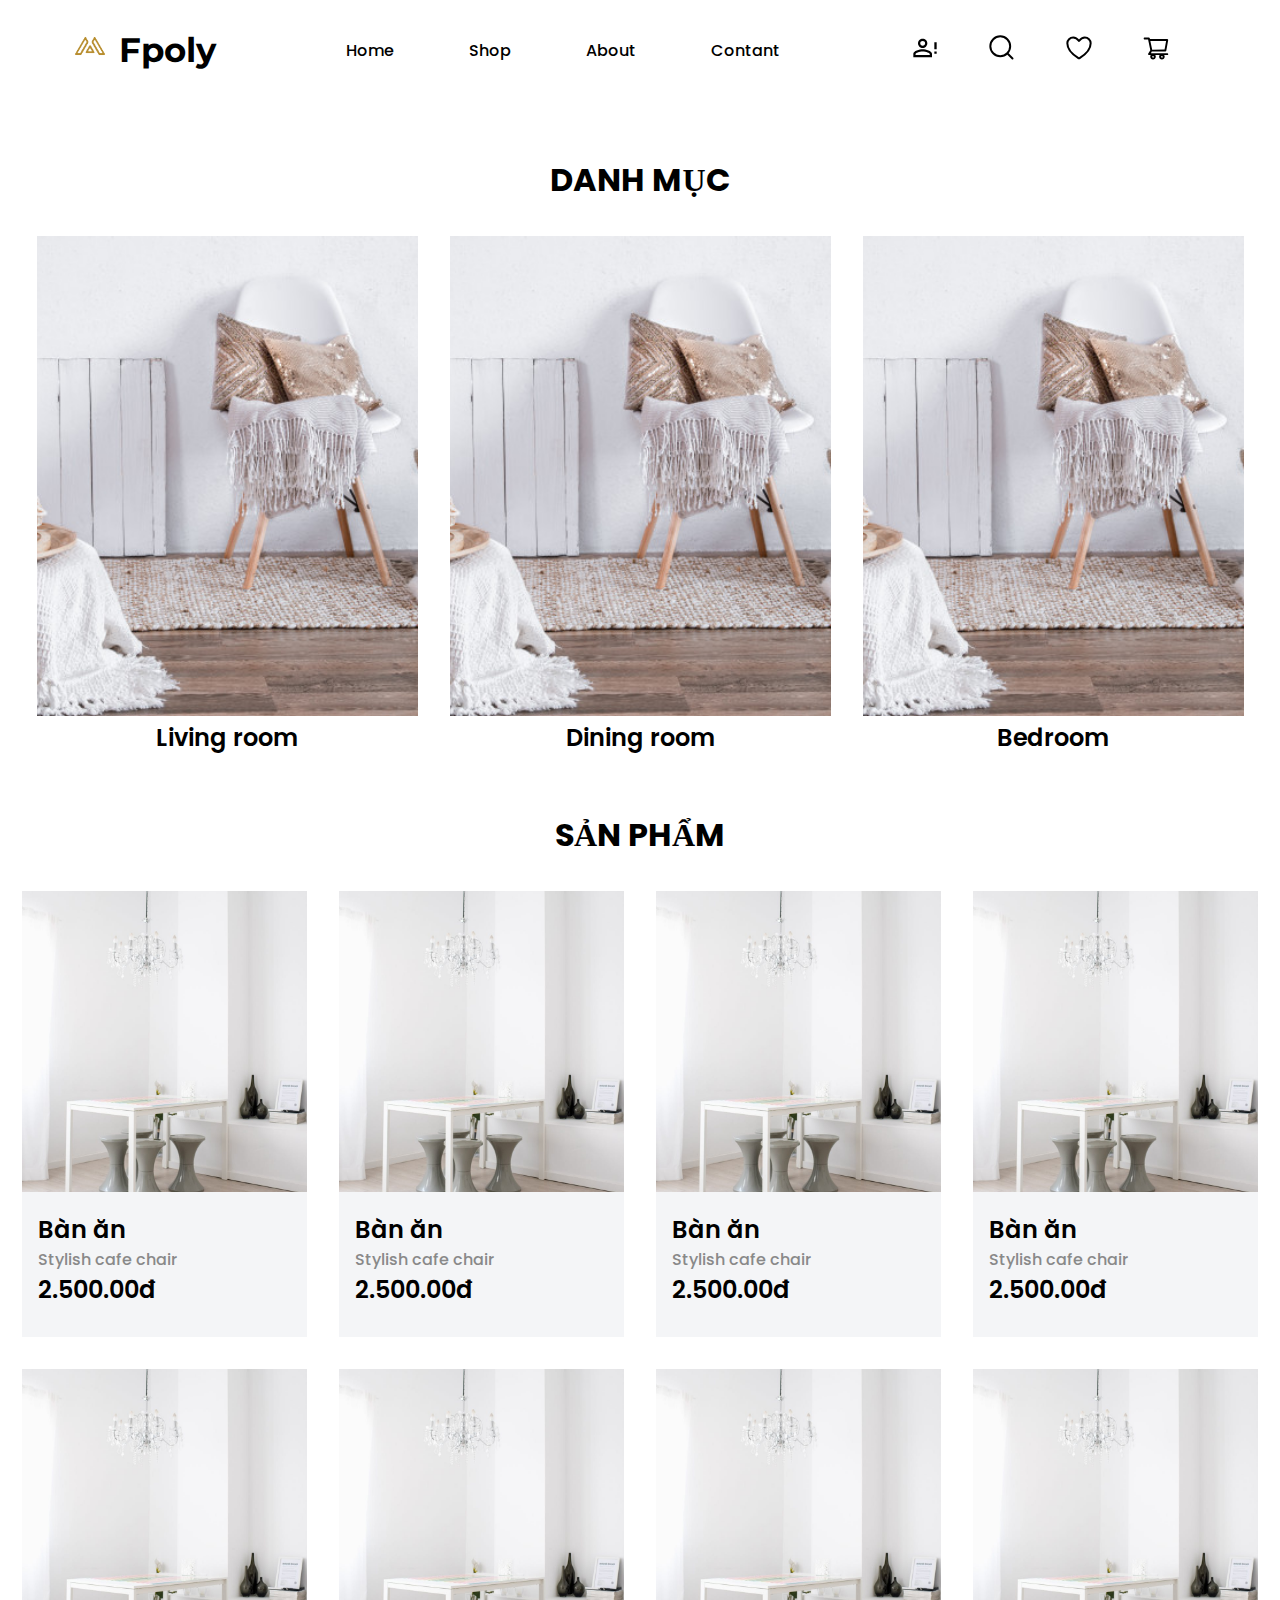
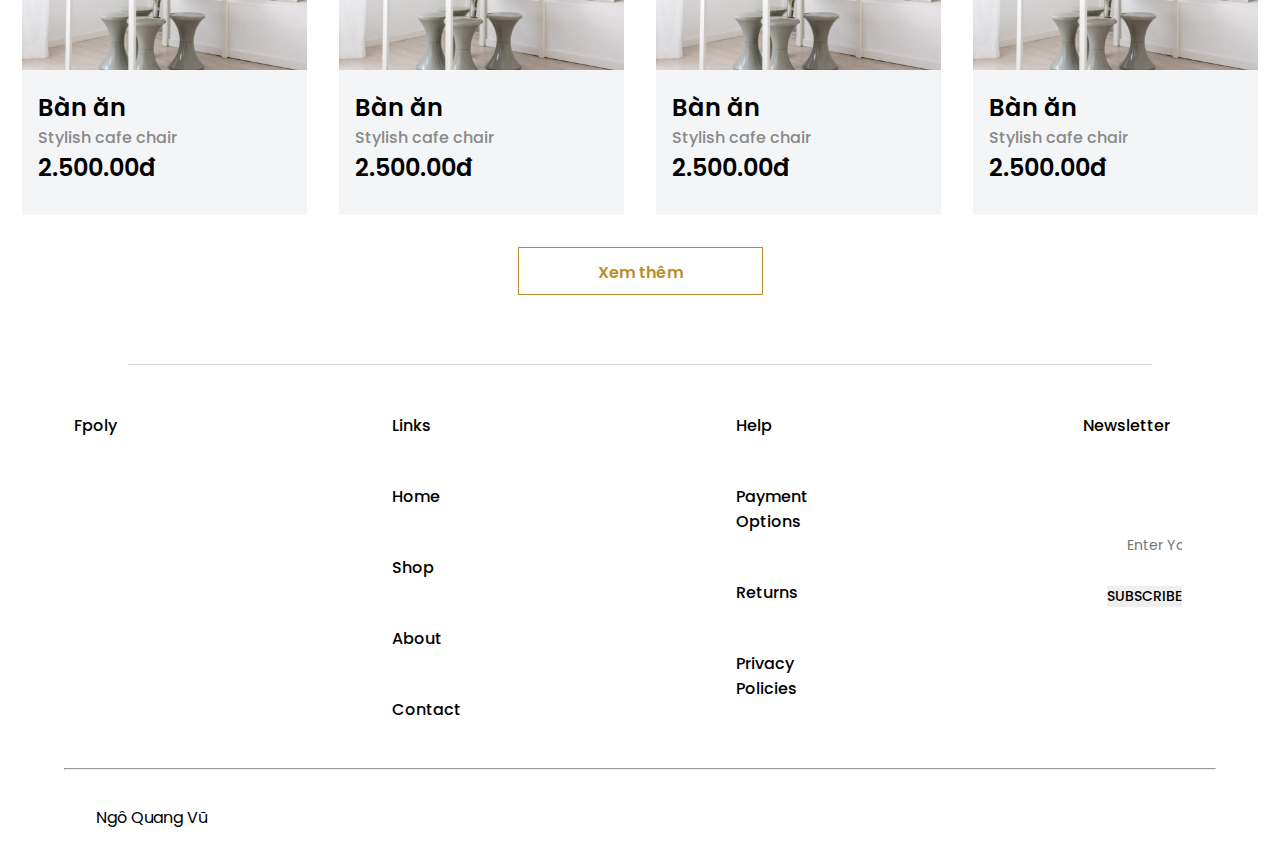
<file: index.html>
<!DOCTYPE html>
<html lang="en">

<head>
   <meta charset="UTF-8">
   <meta name="viewport" content="width=device-width, initial-scale=1.0">
   <link rel="stylesheet" href="css/style.css">
   <title>Trang chủ</title>
</head>

<body>
   <nav>
      <div class="logo">
         <img src="logo.png" alt="">
         <a class="logomain" href="#">Fpoly</a>
      </div>
      <div class="links">
         <a href="index.html">Home</a>
         <a href="product.html">Shop</a>
         <a href="#">About</a>
         <a href="#">Contant</a>
      </div>
      <div class="login">
         <a href="đăng_ký.html">
            <svg xmlns="http://www.w3.org/2000/svg" width="28" height="28" viewBox="0 0 28 28" fill="none">
               <path
                  d="M23.3333 14V8.16669H25.6666V15.1667H23.3333M23.3333 19.8334H25.6666V17.5H23.3333M11.6666 15.1667C14.7816 15.1667 21 16.73 21 19.8334V23.3334H2.33331V19.8334C2.33331 16.73 8.55165 15.1667 11.6666 15.1667ZM11.6666 4.66669C12.9043 4.66669 14.0913 5.15835 14.9665 6.03352C15.8416 6.90869 16.3333 8.09568 16.3333 9.33335C16.3333 10.571 15.8416 11.758 14.9665 12.6332C14.0913 13.5084 12.9043 14 11.6666 14C10.429 14 9.24198 13.5084 8.36682 12.6332C7.49164 11.758 6.99998 10.571 6.99998 9.33335C6.99998 8.09568 7.49164 6.90869 8.36682 6.03352C9.24198 5.15835 10.429 4.66669 11.6666 4.66669ZM11.6666 17.3834C8.20165 17.3834 4.54998 19.0867 4.54998 19.8334V21.1167H18.7833V19.8334C18.7833 19.0867 15.1316 17.3834 11.6666 17.3834ZM11.6666 6.88335C11.0169 6.88335 10.3937 7.14148 9.93424 7.60094C9.47477 8.06041 9.21665 8.68357 9.21665 9.33335C9.21665 9.98313 9.47477 10.6063 9.93424 11.0658C10.3937 11.5252 11.0169 11.7834 11.6666 11.7834C12.3164 11.7834 12.9396 11.5252 13.3991 11.0658C13.8585 10.6063 14.1166 9.98313 14.1166 9.33335C14.1166 8.68357 13.8585 8.06041 13.3991 7.60094C12.9396 7.14148 12.3164 6.88335 11.6666 6.88335Z"
                  fill="black" />
            </svg>
         </a>
         <svg xmlns="http://www.w3.org/2000/svg" width="28" height="28" viewBox="0 0 28 28" fill="none">
            <path
               d="M24.5 24.5L19.2663 19.257M22.1666 12.25C22.1666 14.88 21.1219 17.4024 19.2621 19.2621C17.4024 21.1219 14.88 22.1666 12.25 22.1666C9.61992 22.1666 7.09757 21.1219 5.23784 19.2621C3.3781 17.4024 2.33331 14.88 2.33331 12.25C2.33331 9.61992 3.3781 7.09757 5.23784 5.23784C7.09757 3.3781 9.61992 2.33331 12.25 2.33331C14.88 2.33331 17.4024 3.3781 19.2621 5.23784C21.1219 7.09757 22.1666 9.61992 22.1666 12.25V12.25Z"
               stroke="black" stroke-width="2" stroke-linecap="round" />
         </svg>
         <svg xmlns="http://www.w3.org/2000/svg" width="28" height="28" viewBox="0 0 28 28" fill="none">
            <path
               d="M8.16668 3.5C4.94551 3.5 2.33334 6.08533 2.33334 9.275C2.33334 11.8498 3.35418 17.9608 13.4027 24.1383C13.5827 24.2479 13.7893 24.3058 14 24.3058C14.2107 24.3058 14.4173 24.2479 14.5973 24.1383C24.6458 17.9608 25.6667 11.8498 25.6667 9.275C25.6667 6.08533 23.0545 3.5 19.8333 3.5C16.6122 3.5 14 7 14 7C14 7 11.3878 3.5 8.16668 3.5Z"
               stroke="black" stroke-width="2" stroke-linecap="round" stroke-linejoin="round" />
         </svg>
         <a href="cart.html">
            <svg xmlns="http://www.w3.org/2000/svg" width="28" height="28" viewBox="0 0 28 28" fill="none">
               <path
                  d="M25.2355 19.1926H8.95234L9.76991 17.5273L23.3543 17.5027C23.8137 17.5027 24.2074 17.1746 24.2894 16.7207L26.1707 6.19062C26.2199 5.91445 26.1461 5.63008 25.9656 5.41406C25.8764 5.30775 25.7652 5.22211 25.6396 5.16309C25.514 5.10407 25.377 5.07308 25.2383 5.07227L7.95702 5.01484L7.80937 4.32031C7.7164 3.87734 7.31718 3.55469 6.86328 3.55469H2.63867C2.38267 3.55469 2.13716 3.65638 1.95614 3.8374C1.77513 4.01841 1.67343 4.26393 1.67343 4.51992C1.67343 4.77592 1.77513 5.02143 1.95614 5.20245C2.13716 5.38346 2.38267 5.48516 2.63867 5.48516H6.08124L6.72656 8.55312L8.31523 16.2449L6.26992 19.5836C6.1637 19.727 6.09972 19.8972 6.08523 20.075C6.07073 20.2528 6.10629 20.4312 6.18788 20.5898C6.35195 20.9152 6.68281 21.1203 7.04921 21.1203H8.7664C8.40032 21.6065 8.20258 22.1988 8.20312 22.8074C8.20312 24.3551 9.46093 25.6129 11.0086 25.6129C12.5562 25.6129 13.8141 24.3551 13.8141 22.8074C13.8141 22.1977 13.6117 21.6043 13.2508 21.1203H17.6559C17.2898 21.6065 17.092 22.1988 17.0926 22.8074C17.0926 24.3551 18.3504 25.6129 19.898 25.6129C21.4457 25.6129 22.7035 24.3551 22.7035 22.8074C22.7035 22.1977 22.5012 21.6043 22.1402 21.1203H25.2383C25.7687 21.1203 26.2035 20.6883 26.2035 20.1551C26.2019 19.8994 26.0993 19.6546 25.9179 19.4743C25.7366 19.294 25.4913 19.1927 25.2355 19.1926ZM8.35898 6.91797L24.1035 6.96992L22.5613 15.6051L10.1937 15.627L8.35898 6.91797ZM11.0086 23.6715C10.5328 23.6715 10.1445 23.2832 10.1445 22.8074C10.1445 22.3316 10.5328 21.9434 11.0086 21.9434C11.4844 21.9434 11.8726 22.3316 11.8726 22.8074C11.8726 23.0366 11.7816 23.2564 11.6196 23.4184C11.4575 23.5805 11.2378 23.6715 11.0086 23.6715ZM19.898 23.6715C19.4223 23.6715 19.034 23.2832 19.034 22.8074C19.034 22.3316 19.4223 21.9434 19.898 21.9434C20.3738 21.9434 20.7621 22.3316 20.7621 22.8074C20.7621 23.0366 20.6711 23.2564 20.509 23.4184C20.347 23.5805 20.1272 23.6715 19.898 23.6715Z"
                  fill="black" />
            </svg>
         </a>
      </div>
   </nav>
   <h1 class="tieude">DANH MỤC</h1>
   <div class="danhmuc">
      <div class="item">
         <img src="danh muc.png" alt="">
         <p>Living room</p>
      </div>
      <div class="item">
         <img src="danh muc.png" alt="">
         <p>Dining room</p>
      </div>
      <div class="item">
         <img src="danh muc.png" alt="">
         <p>Bedroom</p>
      </div>
   </div>
   <h1 class="tieude">SẢN PHẨM</h1>
   <div class="sanpham">
      <div class="item">
         <img src="sanpham.png" alt="">
         <h4>Bàn ăn</h4>
         <p>Stylish cafe chair</p>
         <h4>2.500.00đ</h4>
      </div>
      <div class="item">
         <img src="sanpham.png" alt="">
         <h4>Bàn ăn</h4>
         <p>Stylish cafe chair</p>
         <h4>2.500.00đ</h4>
      </div>
      <div class="item">
         <img src="sanpham.png" alt="">
         <h4>Bàn ăn</h4>
         <p>Stylish cafe chair</p>
         <h4>2.500.00đ</h4>
      </div>
      <div class="item">
         <img src="sanpham.png" alt="">
         <h4>Bàn ăn</h4>
         <p>Stylish cafe chair</p>
         <h4>2.500.00đ</h4>
      </div>
      <div class="item">
         <img src="sanpham.png" alt="">
         <h4>Bàn ăn</h4>
         <p>Stylish cafe chair</p>
         <h4>2.500.00đ</h4>
      </div>
      <div class="item">
         <img src="sanpham.png" alt="">
         <h4>Bàn ăn</h4>
         <p>Stylish cafe chair</p>
         <h4>2.500.00đ</h4>
      </div>
      <div class="item">
         <img src="sanpham.png" alt="">
         <h4>Bàn ăn</h4>
         <p>Stylish cafe chair</p>
         <h4>2.500.00đ</h4>
      </div>
      <div class="item">
         <img src="sanpham.png" alt="">
         <h4>Bàn ăn</h4>
         <p>Stylish cafe chair</p>
         <h4>2.500.00đ</h4>
      </div>
   </div>
   <div class="showmore">Xem thêm</div>
   <div class="footer">
      <div>
         <a class="logomain" href="#">Fpoly</a>
      </div>
      <div>
         <a href="#">Links</a>
         <a href="#">Home</a>
         <a href="#">Shop</a>
         <a href="#">About</a>
         <a href="#">Contact</a>
      </div>
      <div>
         <a href="#">Help</a>
         <a href="#">Payment Options</a>
         <a href="#">Returns</a>
         <a href="#">Privacy Policies</a>
      </div>
      <div>
         <a href="#">Newsletter</a>
         <form action="" class="input">
            <input type="email" name="email" id="email" placeholder="Enter Your Email Address">
            <button type="submit">SUBSCRIBE</button>
         </form>
      </div>
   </div>
   <hr>
   <p class="tacgia">Ngô Quang Vũ</p>
</body>

</html>
</file>
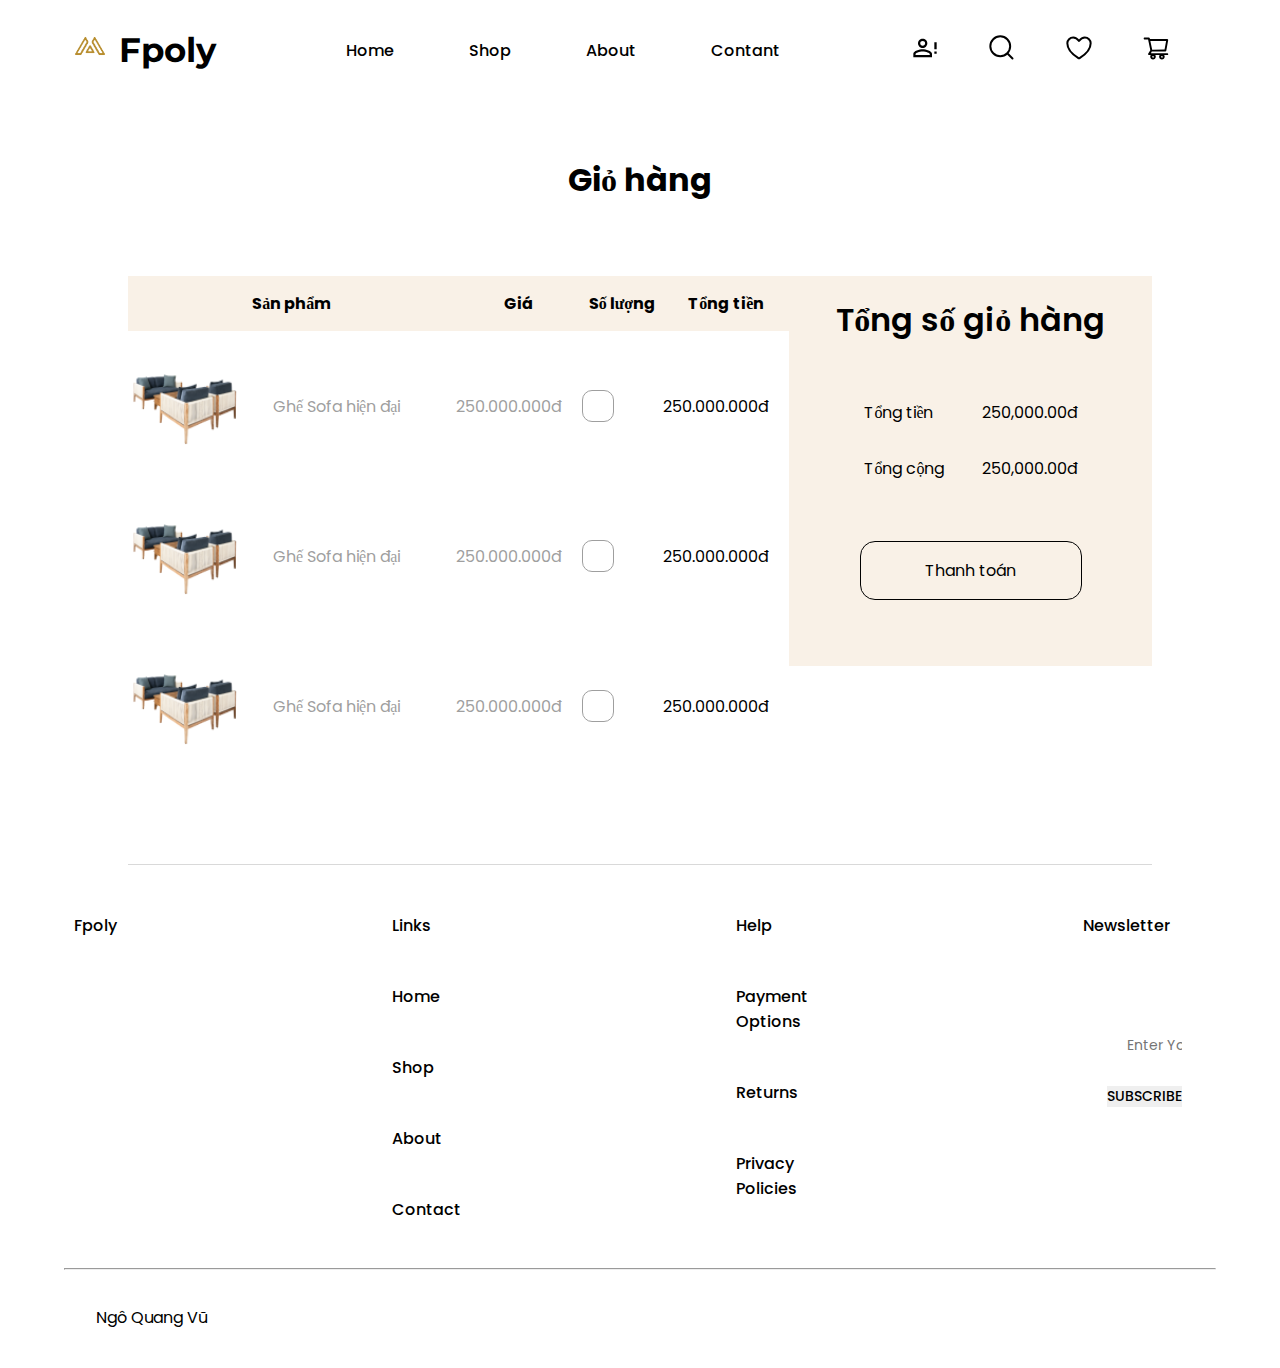
<file: cart.html>
<!DOCTYPE html>
<html lang="en">

<head>
   <meta charset="UTF-8">
   <meta name="viewport" content="width=device-width, initial-scale=1.0">
   <link rel="stylesheet" href="css/style.css">
   <title>Giỏ hàng</title>
</head>

<body>
   <nav>
      <div class="logo">
         <img src="logo.png" alt="">
         <a class="logomain" href="#">Fpoly</a>
      </div>
      <div class="links">
         <a href="index.html">Home</a>
         <a href="product.html">Shop</a>
         <a href="#">About</a>
         <a href="#">Contant</a>
      </div>
      <div class="login">
         <a href="đăng_ký.html">
            <svg xmlns="http://www.w3.org/2000/svg" width="28" height="28" viewBox="0 0 28 28" fill="none">
               <path
                  d="M23.3333 14V8.16669H25.6666V15.1667H23.3333M23.3333 19.8334H25.6666V17.5H23.3333M11.6666 15.1667C14.7816 15.1667 21 16.73 21 19.8334V23.3334H2.33331V19.8334C2.33331 16.73 8.55165 15.1667 11.6666 15.1667ZM11.6666 4.66669C12.9043 4.66669 14.0913 5.15835 14.9665 6.03352C15.8416 6.90869 16.3333 8.09568 16.3333 9.33335C16.3333 10.571 15.8416 11.758 14.9665 12.6332C14.0913 13.5084 12.9043 14 11.6666 14C10.429 14 9.24198 13.5084 8.36682 12.6332C7.49164 11.758 6.99998 10.571 6.99998 9.33335C6.99998 8.09568 7.49164 6.90869 8.36682 6.03352C9.24198 5.15835 10.429 4.66669 11.6666 4.66669ZM11.6666 17.3834C8.20165 17.3834 4.54998 19.0867 4.54998 19.8334V21.1167H18.7833V19.8334C18.7833 19.0867 15.1316 17.3834 11.6666 17.3834ZM11.6666 6.88335C11.0169 6.88335 10.3937 7.14148 9.93424 7.60094C9.47477 8.06041 9.21665 8.68357 9.21665 9.33335C9.21665 9.98313 9.47477 10.6063 9.93424 11.0658C10.3937 11.5252 11.0169 11.7834 11.6666 11.7834C12.3164 11.7834 12.9396 11.5252 13.3991 11.0658C13.8585 10.6063 14.1166 9.98313 14.1166 9.33335C14.1166 8.68357 13.8585 8.06041 13.3991 7.60094C12.9396 7.14148 12.3164 6.88335 11.6666 6.88335Z"
                  fill="black" />
            </svg>
         </a>
         <svg xmlns="http://www.w3.org/2000/svg" width="28" height="28" viewBox="0 0 28 28" fill="none">
            <path
               d="M24.5 24.5L19.2663 19.257M22.1666 12.25C22.1666 14.88 21.1219 17.4024 19.2621 19.2621C17.4024 21.1219 14.88 22.1666 12.25 22.1666C9.61992 22.1666 7.09757 21.1219 5.23784 19.2621C3.3781 17.4024 2.33331 14.88 2.33331 12.25C2.33331 9.61992 3.3781 7.09757 5.23784 5.23784C7.09757 3.3781 9.61992 2.33331 12.25 2.33331C14.88 2.33331 17.4024 3.3781 19.2621 5.23784C21.1219 7.09757 22.1666 9.61992 22.1666 12.25V12.25Z"
               stroke="black" stroke-width="2" stroke-linecap="round" />
         </svg>
         <svg xmlns="http://www.w3.org/2000/svg" width="28" height="28" viewBox="0 0 28 28" fill="none">
            <path
               d="M8.16668 3.5C4.94551 3.5 2.33334 6.08533 2.33334 9.275C2.33334 11.8498 3.35418 17.9608 13.4027 24.1383C13.5827 24.2479 13.7893 24.3058 14 24.3058C14.2107 24.3058 14.4173 24.2479 14.5973 24.1383C24.6458 17.9608 25.6667 11.8498 25.6667 9.275C25.6667 6.08533 23.0545 3.5 19.8333 3.5C16.6122 3.5 14 7 14 7C14 7 11.3878 3.5 8.16668 3.5Z"
               stroke="black" stroke-width="2" stroke-linecap="round" stroke-linejoin="round" />
         </svg>
         <a href="cart.html">
            <svg xmlns="http://www.w3.org/2000/svg" width="28" height="28" viewBox="0 0 28 28" fill="none">
               <path
                  d="M25.2355 19.1926H8.95234L9.76991 17.5273L23.3543 17.5027C23.8137 17.5027 24.2074 17.1746 24.2894 16.7207L26.1707 6.19062C26.2199 5.91445 26.1461 5.63008 25.9656 5.41406C25.8764 5.30775 25.7652 5.22211 25.6396 5.16309C25.514 5.10407 25.377 5.07308 25.2383 5.07227L7.95702 5.01484L7.80937 4.32031C7.7164 3.87734 7.31718 3.55469 6.86328 3.55469H2.63867C2.38267 3.55469 2.13716 3.65638 1.95614 3.8374C1.77513 4.01841 1.67343 4.26393 1.67343 4.51992C1.67343 4.77592 1.77513 5.02143 1.95614 5.20245C2.13716 5.38346 2.38267 5.48516 2.63867 5.48516H6.08124L6.72656 8.55312L8.31523 16.2449L6.26992 19.5836C6.1637 19.727 6.09972 19.8972 6.08523 20.075C6.07073 20.2528 6.10629 20.4312 6.18788 20.5898C6.35195 20.9152 6.68281 21.1203 7.04921 21.1203H8.7664C8.40032 21.6065 8.20258 22.1988 8.20312 22.8074C8.20312 24.3551 9.46093 25.6129 11.0086 25.6129C12.5562 25.6129 13.8141 24.3551 13.8141 22.8074C13.8141 22.1977 13.6117 21.6043 13.2508 21.1203H17.6559C17.2898 21.6065 17.092 22.1988 17.0926 22.8074C17.0926 24.3551 18.3504 25.6129 19.898 25.6129C21.4457 25.6129 22.7035 24.3551 22.7035 22.8074C22.7035 22.1977 22.5012 21.6043 22.1402 21.1203H25.2383C25.7687 21.1203 26.2035 20.6883 26.2035 20.1551C26.2019 19.8994 26.0993 19.6546 25.9179 19.4743C25.7366 19.294 25.4913 19.1927 25.2355 19.1926ZM8.35898 6.91797L24.1035 6.96992L22.5613 15.6051L10.1937 15.627L8.35898 6.91797ZM11.0086 23.6715C10.5328 23.6715 10.1445 23.2832 10.1445 22.8074C10.1445 22.3316 10.5328 21.9434 11.0086 21.9434C11.4844 21.9434 11.8726 22.3316 11.8726 22.8074C11.8726 23.0366 11.7816 23.2564 11.6196 23.4184C11.4575 23.5805 11.2378 23.6715 11.0086 23.6715ZM19.898 23.6715C19.4223 23.6715 19.034 23.2832 19.034 22.8074C19.034 22.3316 19.4223 21.9434 19.898 21.9434C20.3738 21.9434 20.7621 22.3316 20.7621 22.8074C20.7621 23.0366 20.6711 23.2564 20.509 23.4184C20.347 23.5805 20.1272 23.6715 19.898 23.6715Z"
                  fill="black" />
            </svg>
         </a>
      </div>
   </nav>
   <h1 class="tieude">Giỏ hàng</h1>
   <div class="cart">
      <div class="left">
         <table>
            <tr class="header">
               <th>Sản phẩm</th>
               <th>Giá</th>
               <th>Số lượng</th>
               <th>Tổng tiền</th>
            </tr>
            <tr class="content">
               <td class="tdsanpham"><img src="product_cart.png" alt=""><a href="product.html" class="gia ten">Ghế Sofa hiện đại</a></td>
               <td class="gia">250.000.000đ</td>
               <td><input type="text" class="soluong"></td>
               <td class="tongting">
                  250.000.000đ
               </td>
            </tr>
            <tr class="content">
               <td class="tdsanpham"><img src="product_cart.png" alt=""><a href="product.html" class="gia ten">Ghế Sofa hiện đại</a></td>
               <td class="gia">250.000.000đ</td>
               <td><input type="text" class="soluong"></td>
               <td class="tongting">
                  250.000.000đ
               </td>
            </tr>
            <tr class="content">
               <td class="tdsanpham"><img src="product_cart.png" alt=""><a href="product.html" class="gia ten">Ghế Sofa hiện đại</a></td>
               <td class="gia">250.000.000đ</td>
               <td><input type="text" class="soluong"></td>
               <td class="tongting">
                  250.000.000đ
               </td>
            </tr>
         </table>
      </div>
      <div class="phai">
         <h1>Tổng số giỏ hàng</h1>
         <div class="tong-cart">
            <p>Tổng tiền</p>
            <p>250,000.00đ</p>
         </div>
         <div class="tong-cart">
            <p>Tổng cộng</p>
            <p>250,000.00đ</p>
         </div>
         <div class="thanhtoan">
            Thanh toán
         </div>
      </div>
   </div>
   <div class="footer">
      <div>
         <a class="logomain" href="#">Fpoly</a>
      </div>
      <div>
         <a href="#">Links</a>
         <a href="#">Home</a>
         <a href="#">Shop</a>
         <a href="#">About</a>
         <a href="#">Contact</a>
      </div>
      <div>
         <a href="#">Help</a>
         <a href="#">Payment Options</a>
         <a href="#">Returns</a>
         <a href="#">Privacy Policies</a>
      </div>
      <div>
         <a href="#">Newsletter</a>
         <form action="" class="input">
            <input type="email" name="email" id="email" placeholder="Enter Your Email Address">
            <button type="submit">SUBSCRIBE</button>
         </form>
      </div>
   </div>
   <hr>
   <p class="tacgia">Ngô Quang Vũ</p>
</body>

</html>
</file>
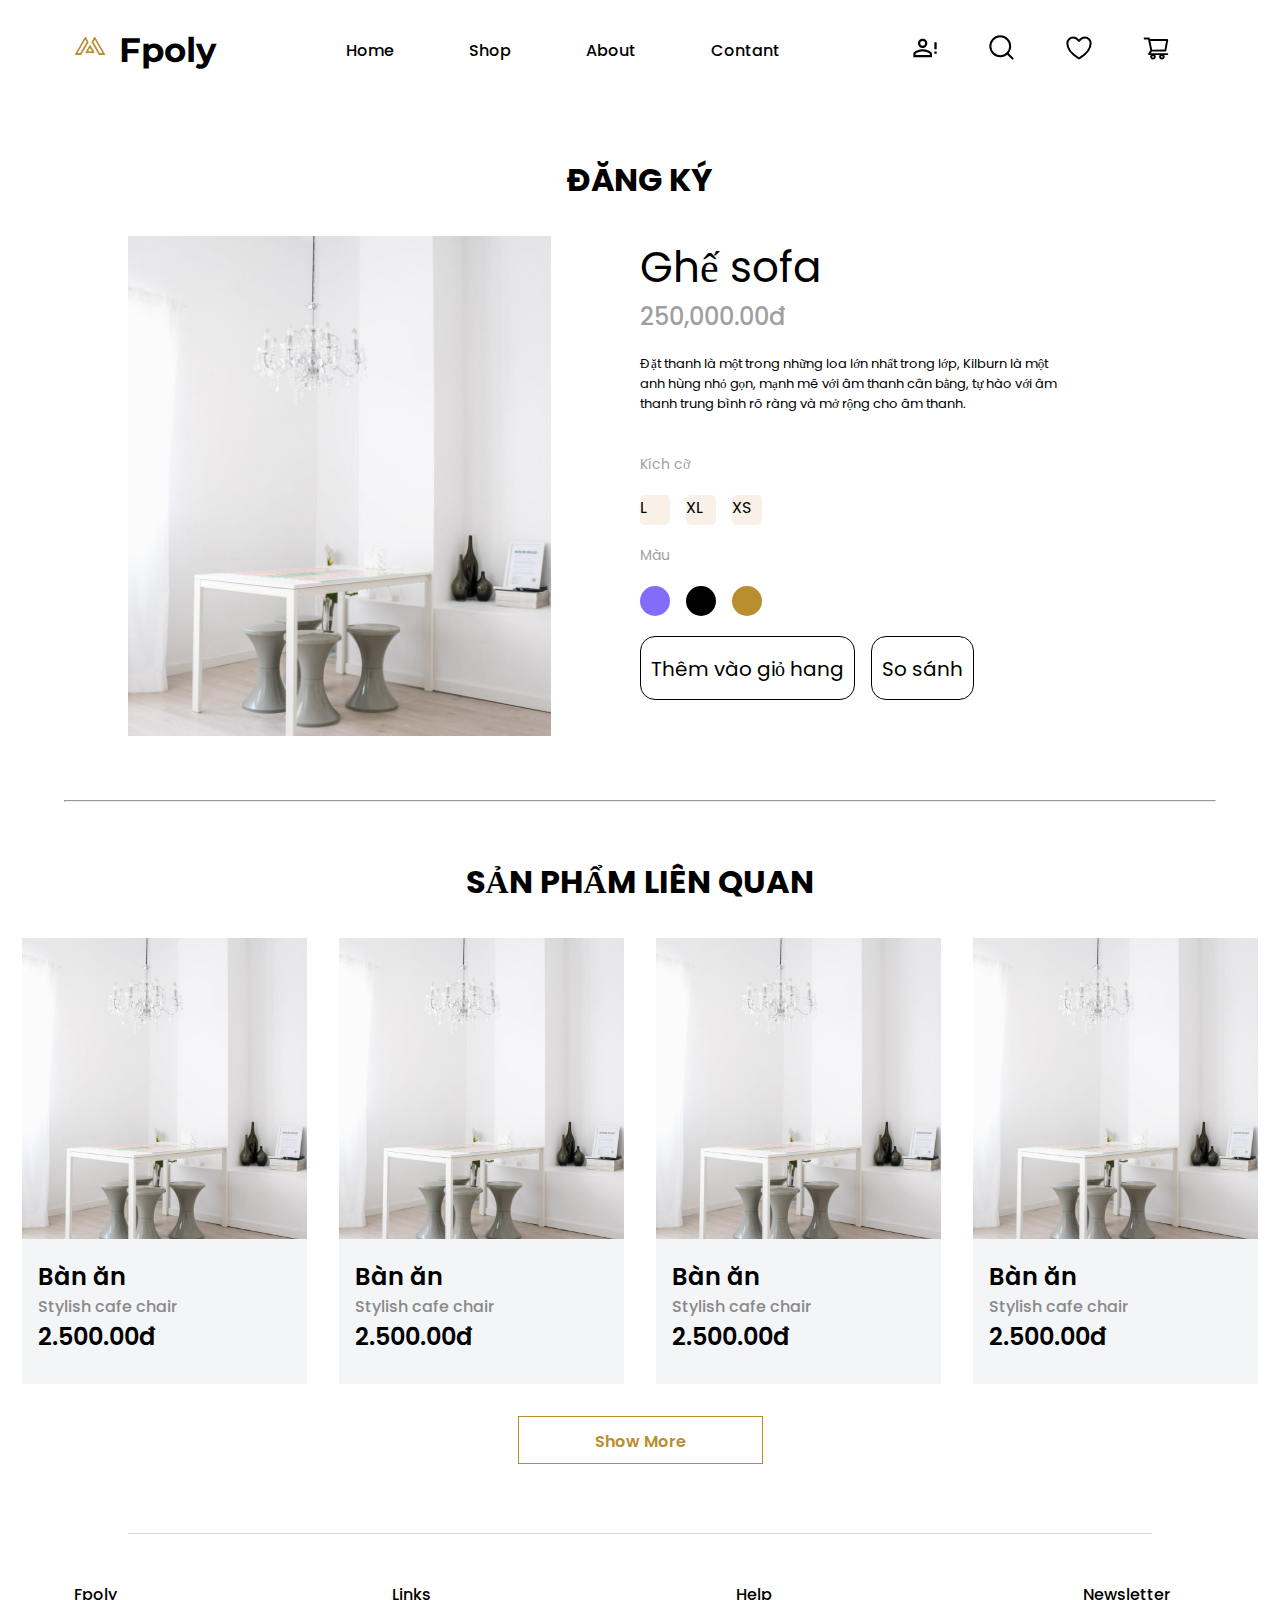
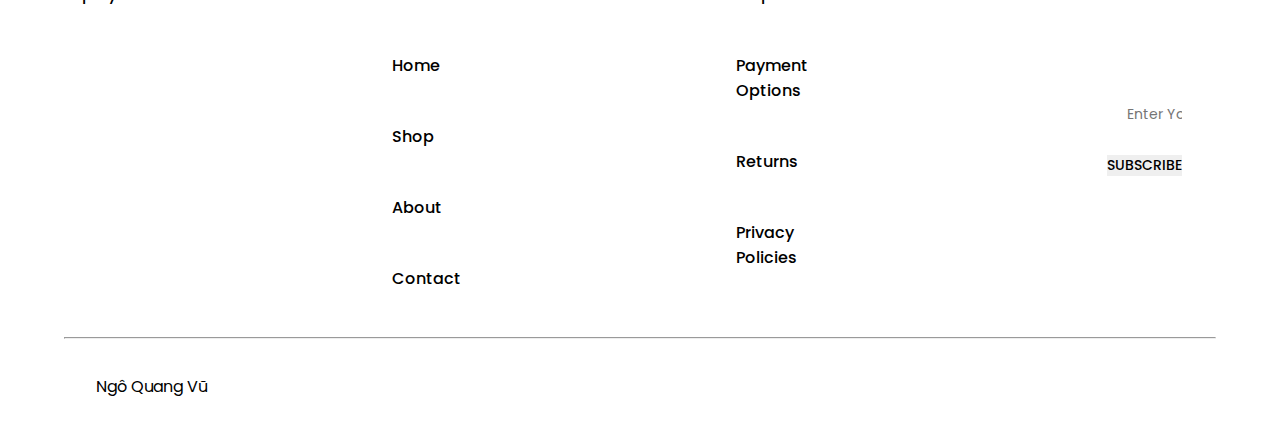
<file: chi-tiet-product.html>
<!DOCTYPE html>
<html lang="en">

<head>
   <meta charset="UTF-8">
   <meta name="viewport" content="width=device-width, initial-scale=1.0">
   <link rel="stylesheet" href="css/style.css">
   <title>Ghế sofa</title>
</head>

<body>
   <nav>
      <div class="logo">
         <img src="logo.png" alt="">
         <a class="logomain" href="#">Fpoly</a>
      </div>
      <div class="links">
         <a href="index.html">Home</a>
         <a href="product.html">Shop</a>
         <a href="#">About</a>
         <a href="#">Contant</a>
      </div>
      <div class="login">
         <a href="đăng_ký.html">
            <svg xmlns="http://www.w3.org/2000/svg" width="28" height="28" viewBox="0 0 28 28" fill="none">
               <path
                  d="M23.3333 14V8.16669H25.6666V15.1667H23.3333M23.3333 19.8334H25.6666V17.5H23.3333M11.6666 15.1667C14.7816 15.1667 21 16.73 21 19.8334V23.3334H2.33331V19.8334C2.33331 16.73 8.55165 15.1667 11.6666 15.1667ZM11.6666 4.66669C12.9043 4.66669 14.0913 5.15835 14.9665 6.03352C15.8416 6.90869 16.3333 8.09568 16.3333 9.33335C16.3333 10.571 15.8416 11.758 14.9665 12.6332C14.0913 13.5084 12.9043 14 11.6666 14C10.429 14 9.24198 13.5084 8.36682 12.6332C7.49164 11.758 6.99998 10.571 6.99998 9.33335C6.99998 8.09568 7.49164 6.90869 8.36682 6.03352C9.24198 5.15835 10.429 4.66669 11.6666 4.66669ZM11.6666 17.3834C8.20165 17.3834 4.54998 19.0867 4.54998 19.8334V21.1167H18.7833V19.8334C18.7833 19.0867 15.1316 17.3834 11.6666 17.3834ZM11.6666 6.88335C11.0169 6.88335 10.3937 7.14148 9.93424 7.60094C9.47477 8.06041 9.21665 8.68357 9.21665 9.33335C9.21665 9.98313 9.47477 10.6063 9.93424 11.0658C10.3937 11.5252 11.0169 11.7834 11.6666 11.7834C12.3164 11.7834 12.9396 11.5252 13.3991 11.0658C13.8585 10.6063 14.1166 9.98313 14.1166 9.33335C14.1166 8.68357 13.8585 8.06041 13.3991 7.60094C12.9396 7.14148 12.3164 6.88335 11.6666 6.88335Z"
                  fill="black" />
            </svg>
         </a>
         <svg xmlns="http://www.w3.org/2000/svg" width="28" height="28" viewBox="0 0 28 28" fill="none">
            <path
               d="M24.5 24.5L19.2663 19.257M22.1666 12.25C22.1666 14.88 21.1219 17.4024 19.2621 19.2621C17.4024 21.1219 14.88 22.1666 12.25 22.1666C9.61992 22.1666 7.09757 21.1219 5.23784 19.2621C3.3781 17.4024 2.33331 14.88 2.33331 12.25C2.33331 9.61992 3.3781 7.09757 5.23784 5.23784C7.09757 3.3781 9.61992 2.33331 12.25 2.33331C14.88 2.33331 17.4024 3.3781 19.2621 5.23784C21.1219 7.09757 22.1666 9.61992 22.1666 12.25V12.25Z"
               stroke="black" stroke-width="2" stroke-linecap="round" />
         </svg>
         <svg xmlns="http://www.w3.org/2000/svg" width="28" height="28" viewBox="0 0 28 28" fill="none">
            <path
               d="M8.16668 3.5C4.94551 3.5 2.33334 6.08533 2.33334 9.275C2.33334 11.8498 3.35418 17.9608 13.4027 24.1383C13.5827 24.2479 13.7893 24.3058 14 24.3058C14.2107 24.3058 14.4173 24.2479 14.5973 24.1383C24.6458 17.9608 25.6667 11.8498 25.6667 9.275C25.6667 6.08533 23.0545 3.5 19.8333 3.5C16.6122 3.5 14 7 14 7C14 7 11.3878 3.5 8.16668 3.5Z"
               stroke="black" stroke-width="2" stroke-linecap="round" stroke-linejoin="round" />
         </svg>
         <a href="cart.html">
            <svg xmlns="http://www.w3.org/2000/svg" width="28" height="28" viewBox="0 0 28 28" fill="none">
               <path
                  d="M25.2355 19.1926H8.95234L9.76991 17.5273L23.3543 17.5027C23.8137 17.5027 24.2074 17.1746 24.2894 16.7207L26.1707 6.19062C26.2199 5.91445 26.1461 5.63008 25.9656 5.41406C25.8764 5.30775 25.7652 5.22211 25.6396 5.16309C25.514 5.10407 25.377 5.07308 25.2383 5.07227L7.95702 5.01484L7.80937 4.32031C7.7164 3.87734 7.31718 3.55469 6.86328 3.55469H2.63867C2.38267 3.55469 2.13716 3.65638 1.95614 3.8374C1.77513 4.01841 1.67343 4.26393 1.67343 4.51992C1.67343 4.77592 1.77513 5.02143 1.95614 5.20245C2.13716 5.38346 2.38267 5.48516 2.63867 5.48516H6.08124L6.72656 8.55312L8.31523 16.2449L6.26992 19.5836C6.1637 19.727 6.09972 19.8972 6.08523 20.075C6.07073 20.2528 6.10629 20.4312 6.18788 20.5898C6.35195 20.9152 6.68281 21.1203 7.04921 21.1203H8.7664C8.40032 21.6065 8.20258 22.1988 8.20312 22.8074C8.20312 24.3551 9.46093 25.6129 11.0086 25.6129C12.5562 25.6129 13.8141 24.3551 13.8141 22.8074C13.8141 22.1977 13.6117 21.6043 13.2508 21.1203H17.6559C17.2898 21.6065 17.092 22.1988 17.0926 22.8074C17.0926 24.3551 18.3504 25.6129 19.898 25.6129C21.4457 25.6129 22.7035 24.3551 22.7035 22.8074C22.7035 22.1977 22.5012 21.6043 22.1402 21.1203H25.2383C25.7687 21.1203 26.2035 20.6883 26.2035 20.1551C26.2019 19.8994 26.0993 19.6546 25.9179 19.4743C25.7366 19.294 25.4913 19.1927 25.2355 19.1926ZM8.35898 6.91797L24.1035 6.96992L22.5613 15.6051L10.1937 15.627L8.35898 6.91797ZM11.0086 23.6715C10.5328 23.6715 10.1445 23.2832 10.1445 22.8074C10.1445 22.3316 10.5328 21.9434 11.0086 21.9434C11.4844 21.9434 11.8726 22.3316 11.8726 22.8074C11.8726 23.0366 11.7816 23.2564 11.6196 23.4184C11.4575 23.5805 11.2378 23.6715 11.0086 23.6715ZM19.898 23.6715C19.4223 23.6715 19.034 23.2832 19.034 22.8074C19.034 22.3316 19.4223 21.9434 19.898 21.9434C20.3738 21.9434 20.7621 22.3316 20.7621 22.8074C20.7621 23.0366 20.6711 23.2564 20.509 23.4184C20.347 23.5805 20.1272 23.6715 19.898 23.6715Z"
                  fill="black" />
            </svg>
         </a>
      </div>
   </nav>
   <h1 class="tieude">ĐĂNG KÝ</h1>

   <div class="single">
      <div class="img-single">
         <img src="sanpham.png" alt="">
      </div>
      <div class="info-single">
         <p class="ten">Ghế sofa</p>
         <p class="gia">250,000.00đ</p>
         <p class="mota">Đặt thanh là một trong những loa lớn nhất trong lớp, Kilburn là một anh hùng nhỏ gọn, mạnh mẽ với âm thanh cân bằng, tự hào với âm
            thanh trung bình rõ ràng và mở rộng cho âm thanh.</p>
         <p class="kichco">Kích cỡ</p>
         <div class="size">
            <p class="kichthuoc">L</p>
            <p class="kichthuoc">XL</p>
            <p class="kichthuoc">XS</p>
         </div>
         <p class="kichco">Màu</p>
         <div class="chon-mau">
            <p class="tim"></p>
            <p class="den"></p>
            <p class="vang"></p>
         </div>
         <div class="themgio">
            <a href="#">Thêm vào giỏ hang</a>
            <a href="#">So sánh</a>
         </div>
      </div>
   </div>

   <hr>
   <h1 class="tieude">SẢN PHẨM LIÊN QUAN</h1>

   <div class="sanpham">
      <div class="item">
         <img src="sanpham.png" alt="">
         <h4>Bàn ăn</h4>
         <p>Stylish cafe chair</p>
         <h4>2.500.00đ</h4>
      </div>
      <div class="item">
         <img src="sanpham.png" alt="">
         <h4>Bàn ăn</h4>
         <p>Stylish cafe chair</p>
         <h4>2.500.00đ</h4>
      </div>
      <div class="item">
         <img src="sanpham.png" alt="">
         <h4>Bàn ăn</h4>
         <p>Stylish cafe chair</p>
         <h4>2.500.00đ</h4>
      </div>
      <div class="item">
         <img src="sanpham.png" alt="">
         <h4>Bàn ăn</h4>
         <p>Stylish cafe chair</p>
         <h4>2.500.00đ</h4>
      </div>
   </div>

   <div class="showmore">Show More</div>

   <div class="footer">
      <div>
         <a class="logomain" href="#">Fpoly</a>
      </div>
      <div>
         <a href="#">Links</a>
         <a href="#">Home</a>
         <a href="#">Shop</a>
         <a href="#">About</a>
         <a href="#">Contact</a>
      </div>
      <div>
         <a href="#">Help</a>
         <a href="#">Payment Options</a>
         <a href="#">Returns</a>
         <a href="#">Privacy Policies</a>
      </div>
      <div>
         <a href="#">Newsletter</a>
         <form action="" class="input">
            <input type="email" name="email" id="email" placeholder="Enter Your Email Address">
            <button type="submit">SUBSCRIBE</button>
         </form>
      </div>
   </div>
   <hr>
   <p class="tacgia">Ngô Quang Vũ</p>
</body>

</html>
</file>
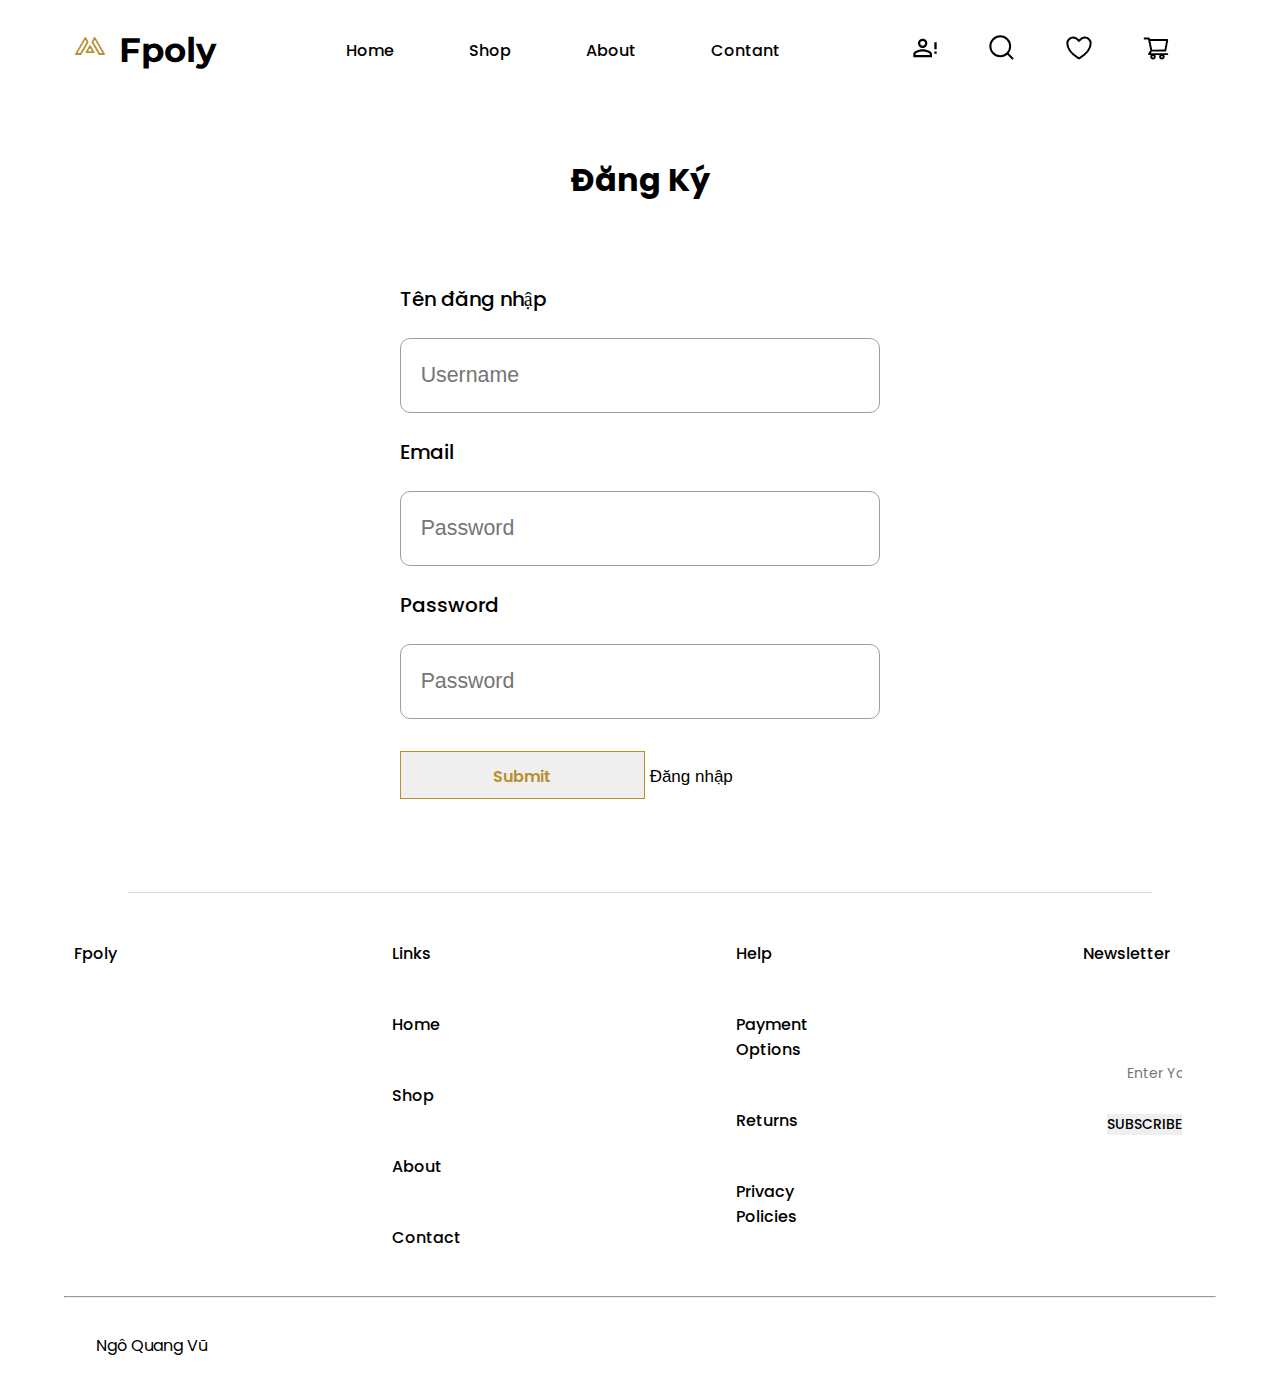
<file: đăng_ký.html>
<!DOCTYPE html>
<html lang="en">

<head>
   <meta charset="UTF-8">
   <meta name="viewport" content="width=device-width, initial-scale=1.0">
   <link rel="stylesheet" href="css/style.css">
   <title>Đăng Ký</title>
</head>

<body>
   <nav>
      <div class="logo">
         <img src="logo.png" alt="">
         <a class="logomain" href="#">Fpoly</a>
      </div>
      <div class="links">
         <a href="index.html">Home</a>
         <a href="product.html">Shop</a>
         <a href="#">About</a>
         <a href="#">Contant</a>
      </div>
      <div class="login">
         <a href="đăng_ký.html">
            <svg xmlns="http://www.w3.org/2000/svg" width="28" height="28" viewBox="0 0 28 28" fill="none">
               <path
                  d="M23.3333 14V8.16669H25.6666V15.1667H23.3333M23.3333 19.8334H25.6666V17.5H23.3333M11.6666 15.1667C14.7816 15.1667 21 16.73 21 19.8334V23.3334H2.33331V19.8334C2.33331 16.73 8.55165 15.1667 11.6666 15.1667ZM11.6666 4.66669C12.9043 4.66669 14.0913 5.15835 14.9665 6.03352C15.8416 6.90869 16.3333 8.09568 16.3333 9.33335C16.3333 10.571 15.8416 11.758 14.9665 12.6332C14.0913 13.5084 12.9043 14 11.6666 14C10.429 14 9.24198 13.5084 8.36682 12.6332C7.49164 11.758 6.99998 10.571 6.99998 9.33335C6.99998 8.09568 7.49164 6.90869 8.36682 6.03352C9.24198 5.15835 10.429 4.66669 11.6666 4.66669ZM11.6666 17.3834C8.20165 17.3834 4.54998 19.0867 4.54998 19.8334V21.1167H18.7833V19.8334C18.7833 19.0867 15.1316 17.3834 11.6666 17.3834ZM11.6666 6.88335C11.0169 6.88335 10.3937 7.14148 9.93424 7.60094C9.47477 8.06041 9.21665 8.68357 9.21665 9.33335C9.21665 9.98313 9.47477 10.6063 9.93424 11.0658C10.3937 11.5252 11.0169 11.7834 11.6666 11.7834C12.3164 11.7834 12.9396 11.5252 13.3991 11.0658C13.8585 10.6063 14.1166 9.98313 14.1166 9.33335C14.1166 8.68357 13.8585 8.06041 13.3991 7.60094C12.9396 7.14148 12.3164 6.88335 11.6666 6.88335Z"
                  fill="black" />
            </svg>
         </a>
         <svg xmlns="http://www.w3.org/2000/svg" width="28" height="28" viewBox="0 0 28 28" fill="none">
            <path
               d="M24.5 24.5L19.2663 19.257M22.1666 12.25C22.1666 14.88 21.1219 17.4024 19.2621 19.2621C17.4024 21.1219 14.88 22.1666 12.25 22.1666C9.61992 22.1666 7.09757 21.1219 5.23784 19.2621C3.3781 17.4024 2.33331 14.88 2.33331 12.25C2.33331 9.61992 3.3781 7.09757 5.23784 5.23784C7.09757 3.3781 9.61992 2.33331 12.25 2.33331C14.88 2.33331 17.4024 3.3781 19.2621 5.23784C21.1219 7.09757 22.1666 9.61992 22.1666 12.25V12.25Z"
               stroke="black" stroke-width="2" stroke-linecap="round" />
         </svg>
         <svg xmlns="http://www.w3.org/2000/svg" width="28" height="28" viewBox="0 0 28 28" fill="none">
            <path
               d="M8.16668 3.5C4.94551 3.5 2.33334 6.08533 2.33334 9.275C2.33334 11.8498 3.35418 17.9608 13.4027 24.1383C13.5827 24.2479 13.7893 24.3058 14 24.3058C14.2107 24.3058 14.4173 24.2479 14.5973 24.1383C24.6458 17.9608 25.6667 11.8498 25.6667 9.275C25.6667 6.08533 23.0545 3.5 19.8333 3.5C16.6122 3.5 14 7 14 7C14 7 11.3878 3.5 8.16668 3.5Z"
               stroke="black" stroke-width="2" stroke-linecap="round" stroke-linejoin="round" />
         </svg>
         <a href="cart.html">
            <svg xmlns="http://www.w3.org/2000/svg" width="28" height="28" viewBox="0 0 28 28" fill="none">
               <path
                  d="M25.2355 19.1926H8.95234L9.76991 17.5273L23.3543 17.5027C23.8137 17.5027 24.2074 17.1746 24.2894 16.7207L26.1707 6.19062C26.2199 5.91445 26.1461 5.63008 25.9656 5.41406C25.8764 5.30775 25.7652 5.22211 25.6396 5.16309C25.514 5.10407 25.377 5.07308 25.2383 5.07227L7.95702 5.01484L7.80937 4.32031C7.7164 3.87734 7.31718 3.55469 6.86328 3.55469H2.63867C2.38267 3.55469 2.13716 3.65638 1.95614 3.8374C1.77513 4.01841 1.67343 4.26393 1.67343 4.51992C1.67343 4.77592 1.77513 5.02143 1.95614 5.20245C2.13716 5.38346 2.38267 5.48516 2.63867 5.48516H6.08124L6.72656 8.55312L8.31523 16.2449L6.26992 19.5836C6.1637 19.727 6.09972 19.8972 6.08523 20.075C6.07073 20.2528 6.10629 20.4312 6.18788 20.5898C6.35195 20.9152 6.68281 21.1203 7.04921 21.1203H8.7664C8.40032 21.6065 8.20258 22.1988 8.20312 22.8074C8.20312 24.3551 9.46093 25.6129 11.0086 25.6129C12.5562 25.6129 13.8141 24.3551 13.8141 22.8074C13.8141 22.1977 13.6117 21.6043 13.2508 21.1203H17.6559C17.2898 21.6065 17.092 22.1988 17.0926 22.8074C17.0926 24.3551 18.3504 25.6129 19.898 25.6129C21.4457 25.6129 22.7035 24.3551 22.7035 22.8074C22.7035 22.1977 22.5012 21.6043 22.1402 21.1203H25.2383C25.7687 21.1203 26.2035 20.6883 26.2035 20.1551C26.2019 19.8994 26.0993 19.6546 25.9179 19.4743C25.7366 19.294 25.4913 19.1927 25.2355 19.1926ZM8.35898 6.91797L24.1035 6.96992L22.5613 15.6051L10.1937 15.627L8.35898 6.91797ZM11.0086 23.6715C10.5328 23.6715 10.1445 23.2832 10.1445 22.8074C10.1445 22.3316 10.5328 21.9434 11.0086 21.9434C11.4844 21.9434 11.8726 22.3316 11.8726 22.8074C11.8726 23.0366 11.7816 23.2564 11.6196 23.4184C11.4575 23.5805 11.2378 23.6715 11.0086 23.6715ZM19.898 23.6715C19.4223 23.6715 19.034 23.2832 19.034 22.8074C19.034 22.3316 19.4223 21.9434 19.898 21.9434C20.3738 21.9434 20.7621 22.3316 20.7621 22.8074C20.7621 23.0366 20.6711 23.2564 20.509 23.4184C20.347 23.5805 20.1272 23.6715 19.898 23.6715Z"
                  fill="black" />
            </svg>
         </a>
      </div>
   </nav>
   <h1 class="tieude">Đăng Ký</h1>
   <div class="dangky">
      <form action="">
         <label for="" class="form">Tên đăng nhập</label>
         <input type="text" width="100px" placeholder="Username" required>
         <br>
         <label for="" class="form">Email</label>
         <input type="text" width="100px" placeholder="Password" required>
         <br>
         <label for="" class="form">Password</label>
         <input type="text" width="100px" placeholder="Password" required>
         <br>
         <button type="submit" class="showmore">Submit</button>
         <a href="đăng_nhập.html" style="font-size: 17px;font-family: sans-serif;color: #000;">Đăng nhập</a>
      </form>
   </div>
   <div class="footer">
      <div>
         <a class="logomain" href="#">Fpoly</a>
      </div>
      <div>
         <a href="#">Links</a>
         <a href="#">Home</a>
         <a href="#">Shop</a>
         <a href="#">About</a>
         <a href="#">Contact</a>
      </div>
      <div>
         <a href="#">Help</a>
         <a href="#">Payment Options</a>
         <a href="#">Returns</a>
         <a href="#">Privacy Policies</a>
      </div>
      <div>
         <a href="#">Newsletter</a>
         <form action="" class="input">
            <input type="email" name="email" id="email" placeholder="Enter Your Email Address">
            <button type="submit">SUBSCRIBE</button>
         </form>
      </div>
   </div>
   <hr>
   <p class="tacgia">Ngô Quang Vũ</p>
</body>

</html>
</file>
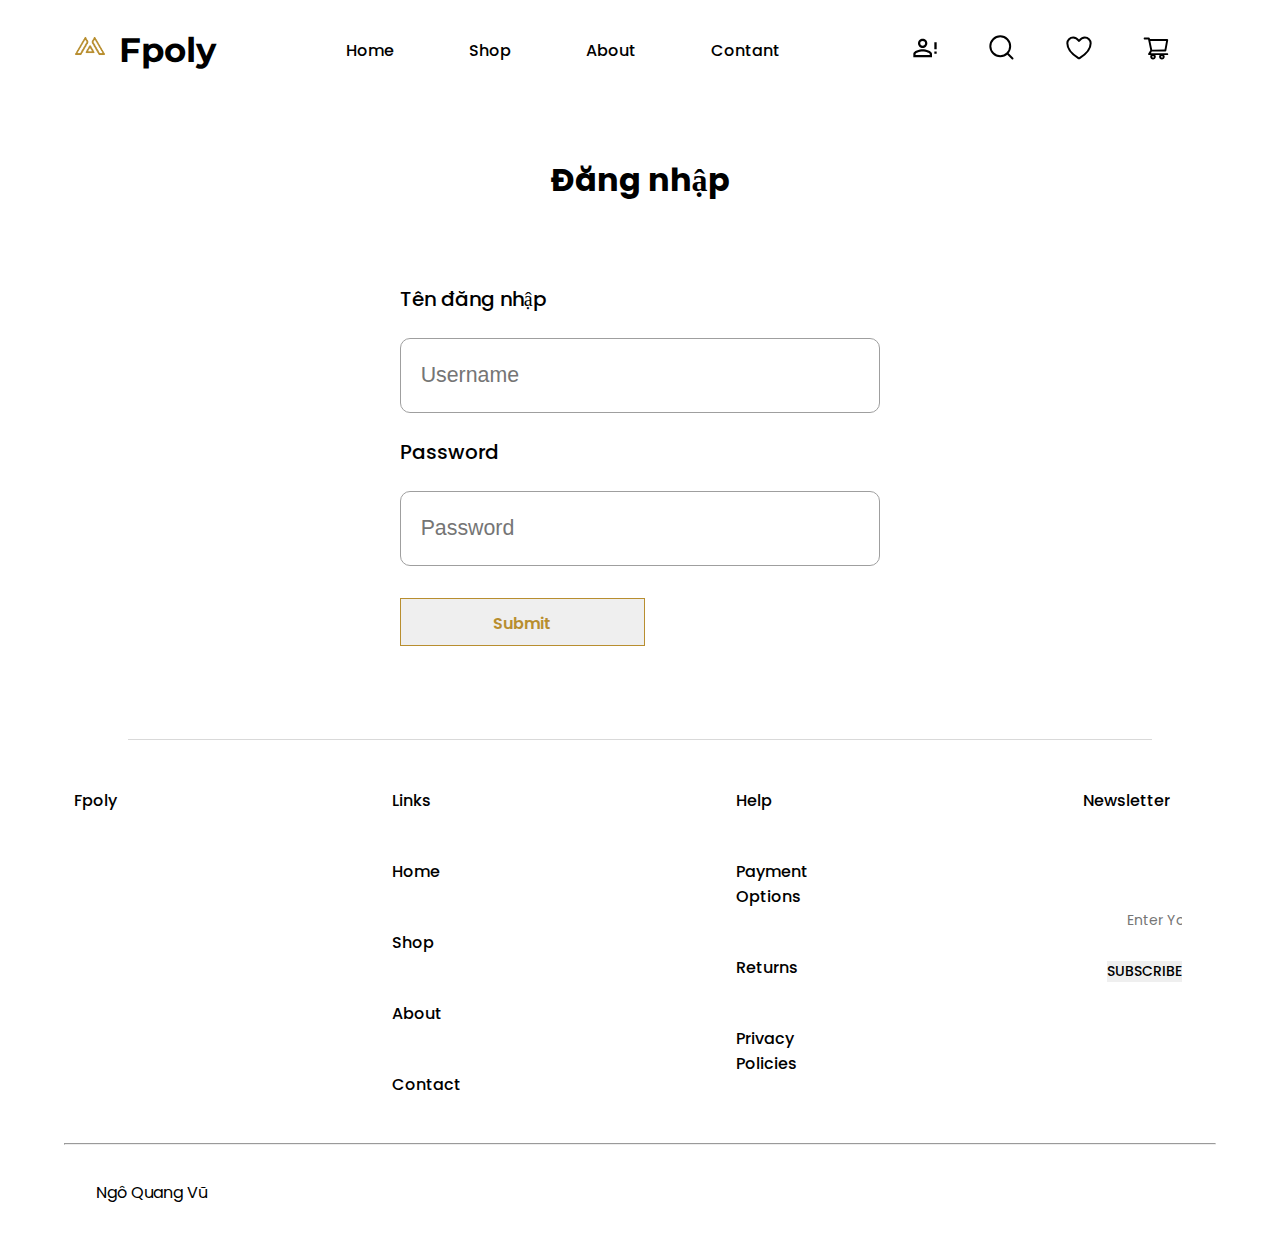
<file: đăng_nhập.html>
<!DOCTYPE html>
<html lang="en">

<head>
   <meta charset="UTF-8">
   <meta name="viewport" content="width=device-width, initial-scale=1.0">
   <link rel="stylesheet" href="css/style.css">
   <title>Đăng Nhập</title>
</head>

<body>
   <nav>
      <div class="logo">
         <img src="logo.png" alt="">
         <a class="logomain" href="#">Fpoly</a>
      </div>
      <div class="links">
         <a href="index.html">Home</a>
         <a href="product.html">Shop</a>
         <a href="#">About</a>
         <a href="#">Contant</a>
      </div>
      <div class="login">
         <a href="đăng_ký.html">
            <svg xmlns="http://www.w3.org/2000/svg" width="28" height="28" viewBox="0 0 28 28" fill="none">
               <path
                  d="M23.3333 14V8.16669H25.6666V15.1667H23.3333M23.3333 19.8334H25.6666V17.5H23.3333M11.6666 15.1667C14.7816 15.1667 21 16.73 21 19.8334V23.3334H2.33331V19.8334C2.33331 16.73 8.55165 15.1667 11.6666 15.1667ZM11.6666 4.66669C12.9043 4.66669 14.0913 5.15835 14.9665 6.03352C15.8416 6.90869 16.3333 8.09568 16.3333 9.33335C16.3333 10.571 15.8416 11.758 14.9665 12.6332C14.0913 13.5084 12.9043 14 11.6666 14C10.429 14 9.24198 13.5084 8.36682 12.6332C7.49164 11.758 6.99998 10.571 6.99998 9.33335C6.99998 8.09568 7.49164 6.90869 8.36682 6.03352C9.24198 5.15835 10.429 4.66669 11.6666 4.66669ZM11.6666 17.3834C8.20165 17.3834 4.54998 19.0867 4.54998 19.8334V21.1167H18.7833V19.8334C18.7833 19.0867 15.1316 17.3834 11.6666 17.3834ZM11.6666 6.88335C11.0169 6.88335 10.3937 7.14148 9.93424 7.60094C9.47477 8.06041 9.21665 8.68357 9.21665 9.33335C9.21665 9.98313 9.47477 10.6063 9.93424 11.0658C10.3937 11.5252 11.0169 11.7834 11.6666 11.7834C12.3164 11.7834 12.9396 11.5252 13.3991 11.0658C13.8585 10.6063 14.1166 9.98313 14.1166 9.33335C14.1166 8.68357 13.8585 8.06041 13.3991 7.60094C12.9396 7.14148 12.3164 6.88335 11.6666 6.88335Z"
                  fill="black" />
            </svg>
         </a>
         <svg xmlns="http://www.w3.org/2000/svg" width="28" height="28" viewBox="0 0 28 28" fill="none">
            <path
               d="M24.5 24.5L19.2663 19.257M22.1666 12.25C22.1666 14.88 21.1219 17.4024 19.2621 19.2621C17.4024 21.1219 14.88 22.1666 12.25 22.1666C9.61992 22.1666 7.09757 21.1219 5.23784 19.2621C3.3781 17.4024 2.33331 14.88 2.33331 12.25C2.33331 9.61992 3.3781 7.09757 5.23784 5.23784C7.09757 3.3781 9.61992 2.33331 12.25 2.33331C14.88 2.33331 17.4024 3.3781 19.2621 5.23784C21.1219 7.09757 22.1666 9.61992 22.1666 12.25V12.25Z"
               stroke="black" stroke-width="2" stroke-linecap="round" />
         </svg>
         <svg xmlns="http://www.w3.org/2000/svg" width="28" height="28" viewBox="0 0 28 28" fill="none">
            <path
               d="M8.16668 3.5C4.94551 3.5 2.33334 6.08533 2.33334 9.275C2.33334 11.8498 3.35418 17.9608 13.4027 24.1383C13.5827 24.2479 13.7893 24.3058 14 24.3058C14.2107 24.3058 14.4173 24.2479 14.5973 24.1383C24.6458 17.9608 25.6667 11.8498 25.6667 9.275C25.6667 6.08533 23.0545 3.5 19.8333 3.5C16.6122 3.5 14 7 14 7C14 7 11.3878 3.5 8.16668 3.5Z"
               stroke="black" stroke-width="2" stroke-linecap="round" stroke-linejoin="round" />
         </svg>
         <a href="cart.html">
            <svg xmlns="http://www.w3.org/2000/svg" width="28" height="28" viewBox="0 0 28 28" fill="none">
               <path
                  d="M25.2355 19.1926H8.95234L9.76991 17.5273L23.3543 17.5027C23.8137 17.5027 24.2074 17.1746 24.2894 16.7207L26.1707 6.19062C26.2199 5.91445 26.1461 5.63008 25.9656 5.41406C25.8764 5.30775 25.7652 5.22211 25.6396 5.16309C25.514 5.10407 25.377 5.07308 25.2383 5.07227L7.95702 5.01484L7.80937 4.32031C7.7164 3.87734 7.31718 3.55469 6.86328 3.55469H2.63867C2.38267 3.55469 2.13716 3.65638 1.95614 3.8374C1.77513 4.01841 1.67343 4.26393 1.67343 4.51992C1.67343 4.77592 1.77513 5.02143 1.95614 5.20245C2.13716 5.38346 2.38267 5.48516 2.63867 5.48516H6.08124L6.72656 8.55312L8.31523 16.2449L6.26992 19.5836C6.1637 19.727 6.09972 19.8972 6.08523 20.075C6.07073 20.2528 6.10629 20.4312 6.18788 20.5898C6.35195 20.9152 6.68281 21.1203 7.04921 21.1203H8.7664C8.40032 21.6065 8.20258 22.1988 8.20312 22.8074C8.20312 24.3551 9.46093 25.6129 11.0086 25.6129C12.5562 25.6129 13.8141 24.3551 13.8141 22.8074C13.8141 22.1977 13.6117 21.6043 13.2508 21.1203H17.6559C17.2898 21.6065 17.092 22.1988 17.0926 22.8074C17.0926 24.3551 18.3504 25.6129 19.898 25.6129C21.4457 25.6129 22.7035 24.3551 22.7035 22.8074C22.7035 22.1977 22.5012 21.6043 22.1402 21.1203H25.2383C25.7687 21.1203 26.2035 20.6883 26.2035 20.1551C26.2019 19.8994 26.0993 19.6546 25.9179 19.4743C25.7366 19.294 25.4913 19.1927 25.2355 19.1926ZM8.35898 6.91797L24.1035 6.96992L22.5613 15.6051L10.1937 15.627L8.35898 6.91797ZM11.0086 23.6715C10.5328 23.6715 10.1445 23.2832 10.1445 22.8074C10.1445 22.3316 10.5328 21.9434 11.0086 21.9434C11.4844 21.9434 11.8726 22.3316 11.8726 22.8074C11.8726 23.0366 11.7816 23.2564 11.6196 23.4184C11.4575 23.5805 11.2378 23.6715 11.0086 23.6715ZM19.898 23.6715C19.4223 23.6715 19.034 23.2832 19.034 22.8074C19.034 22.3316 19.4223 21.9434 19.898 21.9434C20.3738 21.9434 20.7621 22.3316 20.7621 22.8074C20.7621 23.0366 20.6711 23.2564 20.509 23.4184C20.347 23.5805 20.1272 23.6715 19.898 23.6715Z"
                  fill="black" />
            </svg>
         </a>
      </div>
   </nav>
   <h1 class="tieude">Đăng nhập</h1>
   <div class="dangky">
      <form action="">
         <label for="" class="form">Tên đăng nhập</label>
         <input type="text" width="100px" placeholder="Username" required>
         <br>
         <label for="" class="form">Password</label>
         <input type="text" width="100px" placeholder="Password" required>
         <br>
         <button type="submit" class="showmore">Submit</button>
      </form>
   </div>
   <div class="footer">
      <div>
         <a class="logomain" href="#">Fpoly</a>
      </div>
      <div>
         <a href="#">Links</a>
         <a href="#">Home</a>
         <a href="#">Shop</a>
         <a href="#">About</a>
         <a href="#">Contact</a>
      </div>
      <div>
         <a href="#">Help</a>
         <a href="#">Payment Options</a>
         <a href="#">Returns</a>
         <a href="#">Privacy Policies</a>
      </div>
      <div>
         <a href="#">Newsletter</a>
         <form action="" class="input">
            <input type="email" name="email" id="email" placeholder="Enter Your Email Address">
            <button type="submit">SUBSCRIBE</button>
         </form>
      </div>
   </div>
   <hr>
   <p class="tacgia">Ngô Quang Vũ</p>
</body>

</html>
</file>
<file: css/style.css>
@import url("https://fonts.googleapis.com/css2?family=Montserrat:ital,wght@0,100..900;1,100..900&display=swap");
@import url("https://fonts.googleapis.com/css2?family=Montserrat:ital,wght@0,100..900;1,100..900&family=Poppins:ital,wght@0,100;0,200;0,300;0,400;0,500;0,600;0,700;0,800;0,900;1,100;1,200;1,300;1,400;1,500;1,600;1,700;1,800;1,900&display=swap");
@import url(cart.css);
@import url(chi-tiet-product.css);

* {
   margin: 0;
   padding: 0;
   box-sizing: border-box;
}

body {
   background-color: #fff;
}

a {
   text-decoration: none;
}

img {
   object-fit: cover;
}

nav {
   display: flex;
   justify-content: space-around;
   align-items: center;
   height: 100px;
}

nav .logo img {
   width: 50px;
   height: 32px;
}

.logomain {
   color: #000;
   font-family: Montserrat;
   font-size: 34px;
   font-style: normal;
   font-weight: 700;
   line-height: normal;
}

nav .links {
   display: flex;
   gap: 75px;
}

nav .links a {
   color: #000;
   font-family: Poppins;
   font-size: 16px;
   font-style: normal;
   font-weight: 500;
   line-height: normal;
}

nav .login svg {
   margin-right: 45px;
}

.tieude {
   text-align: center;
   font-size: 32px;
   font-family: Poppins;
   margin-top: 56px;
   margin-bottom: 32px;
}

.danhmuc {
   display: flex;
   text-align: center;
   margin: auto;
   width: 80%;
   justify-content: center;
   gap: 32px;
}

.danhmuc .item {
   /* margin-right: 20px; */
}

.danhmuc .item img {
   width: 381px;
   height: 480px;
}

.danhmuc .item p {
   text-align: center;
   font-family: Poppins;
   font-weight: 600;
   font-size: 24px;
}

/* .sanpham {
   display: flex;
   margin: auto;
   width: 80%;
   justify-content: center;
   gap: 32px;
} */

.sanpham {
   display: grid;
   margin: auto;
   width: 80%;
   justify-content: center;
   column-gap: 32px;
   row-gap: 32px;
   grid-template-columns: auto auto auto auto;
}

.sanpham .item {
   width: 285px;
   height: 446px;
   background-color: #f4f5f7;
}

.sanpham .item img {
   width: 285px;
   height: 301px;
   margin-bottom: 16px;
}

.sanpham .item {
   /* margin-right: 32px; */
}

.sanpham .item h4 {
   font-family: Poppins;
   font-size: 24px;
   font-style: normal;
   font-weight: 600;
   margin-left: 16px;
}

.sanpham .item p {
   color: #898989;
   font-family: Poppins;
   font-size: 16px;
   font-style: normal;
   font-weight: 500;
   margin-left: 16px;
}

.showmore {
   width: 245px;
   height: 48px;
   border: 1px solid #b88e2f;
   text-align: center;
   color: #b88e2f;
   font-family: Poppins;
   font-size: 16px;
   font-style: normal;
   font-weight: 600;
   padding: 12px 74px;
   margin: 32px auto 69px auto;
}

.footer {
   display: grid;
   margin: auto;
   width: 80%;
   column-gap: 275px;
   justify-content: center;
   grid-template-columns: auto auto auto auto;
   padding-top: 48px;
   border-top: 1px solid #d9d9d9;
}

.input input {
   border: none;
   color: #9f9f9f;
   font-family: Poppins;
   font-size: 14px;
   font-style: normal;
   font-weight: 400;
   line-height: normal;
}

.input button {
   border: none;
   color: #000;
   font-family: Poppins;
   font-size: 14px;
   font-style: normal;
   font-weight: 500;
   line-height: normal;
}

.footer div a {
   display: block;
   color: #000;
   font-family: Poppins;
   font-size: 16px;
   font-style: normal;
   font-weight: 500;
   padding-bottom: 46px;
}

hr {
   margin: auto;
   width: 90%;
   color: #d9d9d9;
}

.tacgia {
   color: #000;
   font-family: Poppins;
   font-size: 16px;
   font-style: normal;
   font-weight: 400;
   line-height: normal;
   margin: 35px auto 38px 96px;
}

.flex {
   display: flex;
   justify-content: center;
   margin-left: auto;
   margin-right: auto;
   margin-top: 24px;
   margin-bottom: 24px;
   gap: 30px;
}

.showmore2 {
   width: 60px;
   height: 60px;
   border: 1px solid #b88e2f;
   text-align: center;
   color: #b88e2f;
   font-family: Poppins;
   font-size: 16px;
   font-style: normal;
   font-weight: 600;
   padding: 12px 12px;
   border-radius: 10px;
}

.showmore2:hover {
   background-color: #b88e2f;
   width: 60px;
   height: 60px;
   border: 1px solid #b88e2f;
   text-align: center;
   color: #ffffff;
   font-family: Poppins;
   font-size: 16px;
   font-style: normal;
   font-weight: 600;
   padding: 12px 12px;
   border-radius: 10px;
}

.form {
   display: block;
   margin-bottom: 24px;
   margin-top: 24px;
   font-size: 20px;
   font-family: Poppins;
   width: 200px;
}
label {
   color: #000;
   font-family: Poppins;
   font-size: 16px;
   font-style: normal;
   font-weight: 500;
   line-height: normal;
}

form {
   padding: 24px;
   font-size: 20px;
}
input {
   height: 75px;
   color: #9f9f9f;
   font-size: 16pt;
   font-weight: 400;
   border-radius: 10px;
   size: 200px;
   width: 100%;
   border: 1px solid #9f9f9f;
   padding-left: 20px;
}

.showmore:hover {
   width: 245px;
   height: 48px;
   border: 1px solid #b88e2f;
   text-align: center;
   color: #ffffff;
   font-family: Poppins;
   font-size: 16px;
   font-style: normal;
   font-weight: 600;
   padding: 12px 74px;
   margin: 32px auto 69px auto;
   background-color: #b88e2f;
}

/* form dang ky */

.dangky {
   width: 528.75px;
   margin: auto;
}

.form2 {
   display: block;
   margin-bottom: 24px;
   margin-top: 24px;
   font-size: 20px;
   font-family: Poppins;
   width: 200px;
}

form {
}

/* banner */

.banner {
   background-image: url("image_header.png");
   background-size: 100%;
   background-repeat: no-repeat;
   width: 100%;
   height: 316px;
   text-align: center;
}

.banner h1 {
   margin-top: auto;
   margin-bottom: auto;
}

.tieude2 {
   text-align: center;
   font-size: 32px;
   font-family: Poppins;
}
</file>
